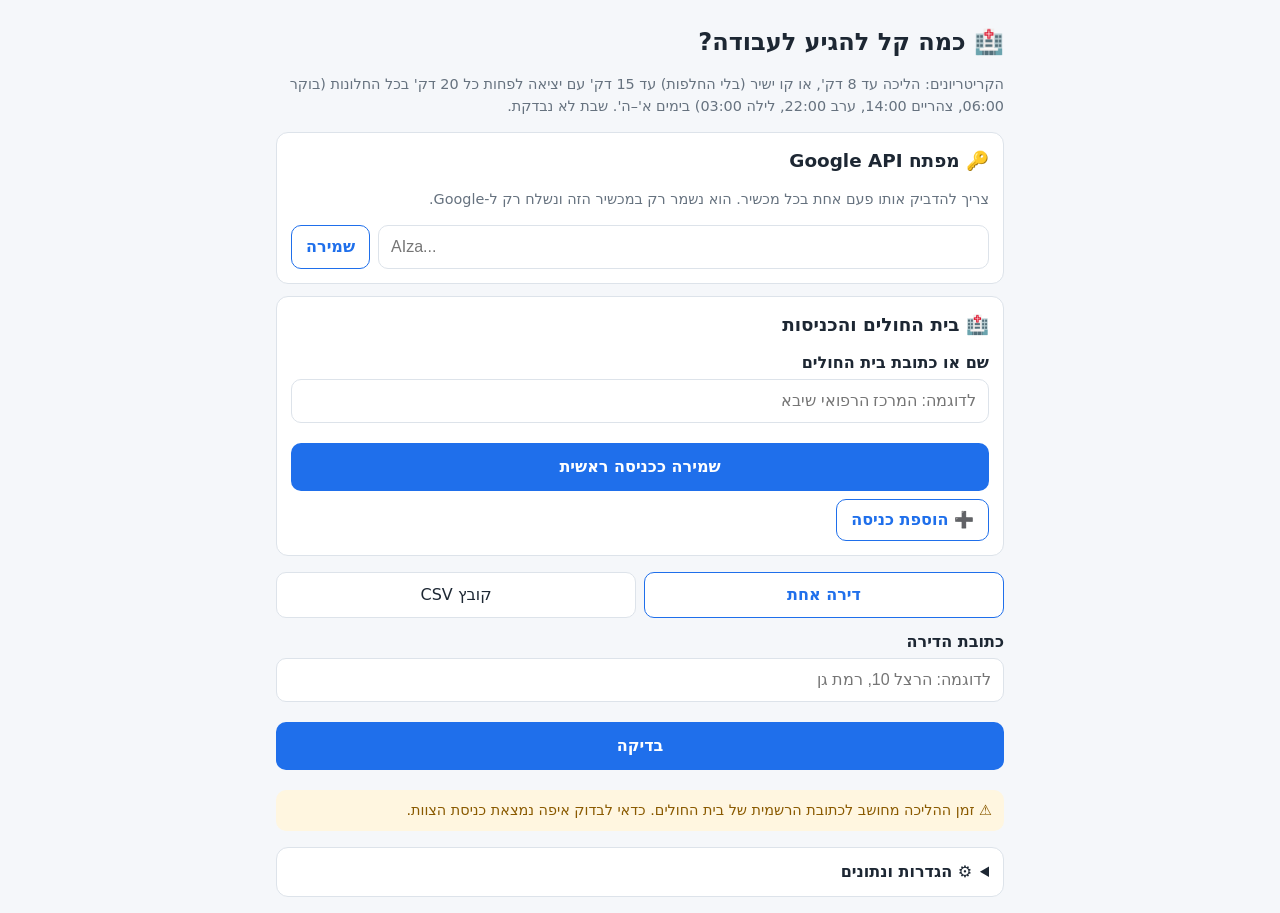
<file: index.html>
<!doctype html>
<html lang="he" dir="rtl">
<head>
  <meta charset="utf-8">
  <meta name="viewport" content="width=device-width, initial-scale=1, viewport-fit=cover">
  <title>דרך לעבודה</title>
  <meta name="description" content="כמה קל להגיע מדירה לבית החולים: הליכה, קווים ישירים ותדירות">
  <meta name="theme-color" content="#1f6feb">
  <meta name="apple-mobile-web-app-capable" content="yes">
  <meta name="mobile-web-app-capable" content="yes">
  <meta name="apple-mobile-web-app-title" content="דרך לעבודה">
  <meta name="apple-mobile-web-app-status-bar-style" content="default">
  <link rel="manifest" href="manifest.webmanifest">
  <link rel="icon" href="icons/icon-192.png" type="image/png">
  <link rel="apple-touch-icon" href="icons/apple-touch-icon.png">
  <link rel="stylesheet" href="css/style.css">
</head>
<body>
<main>
  <h1>🏥 כמה קל להגיע לעבודה?</h1>
  <p class="sub" id="criteria"></p>

  <section class="card" id="key-section" hidden>
    <h2>🔑 מפתח Google API</h2>
    <p class="muted">צריך להדביק אותו פעם אחת בכל מכשיר. הוא נשמר רק במכשיר הזה ונשלח רק ל-Google.</p>
    <div class="inline">
      <input id="api-key" dir="ltr" autocomplete="off" autocapitalize="off" spellcheck="false" placeholder="AIza...">
      <button type="button" class="secondary" id="key-save">שמירה</button>
    </div>
    <div id="key-error"></div>
  </section>

  <section class="card" id="hospital-section">
    <h2>🏥 בית החולים והכניסות</h2>
    <div id="hospital-setup" hidden>
      <label class="field">
        <span>שם או כתובת בית החולים</span>
        <input id="hospital" list="hospitals" autocomplete="off" placeholder="לדוגמה: המרכז הרפואי שיבא">
        <datalist id="hospitals">
          <option value="המרכז הרפואי שיבא, תל השומר, רמת גן">
          <option value="המרכז הרפואי תל אביב איכילוב, ויצמן 6, תל אביב">
          <option value="המרכז הרפואי רבין בילינסון, פתח תקווה">
          <option value="המרכז הרפואי וולפסון, חולון">
          <option value="המרכז הרפואי שמיר אסף הרופא, באר יעקב">
          <option value="המרכז הרפואי מאיר, כפר סבא">
          <option value="המרכז הרפואי לניאדו, נתניה">
          <option value="המרכז הרפואי הלל יפה, חדרה">
          <option value="הדסה עין כרם, ירושלים">
          <option value="הדסה הר הצופים, ירושלים">
          <option value="שערי צדק, ירושלים">
          <option value="רמב&quot;ם, חיפה">
          <option value="המרכז הרפואי כרמל, חיפה">
          <option value="המרכז הרפואי בני ציון, חיפה">
          <option value="המרכז הרפואי העמק, עפולה">
          <option value="המרכז הרפואי קפלן, רחובות">
          <option value="המרכז הרפואי ברזילי, אשקלון">
          <option value="אסותא אשדוד">
          <option value="המרכז הרפואי סורוקה, באר שבע">
          <option value="המרכז הרפואי גליל, נהריה">
          <option value="המרכז הרפואי זיו, צפת">
        </datalist>
      </label>
      <button type="button" class="primary" id="hospital-save">שמירה ככניסה ראשית</button>
      <div id="hospital-error"></div>
    </div>
    <ul id="entrance-list" class="entrances"></ul>
    <div class="row-actions">
      <button type="button" class="secondary" id="add-entrance">➕ הוספת כניסה</button>
      <span id="entrance-status" class="muted"></span>
    </div>
  </section>

  <div class="tabs" role="tablist">
    <button class="tab active" data-tab="single" role="tab">דירה אחת</button>
    <button class="tab" data-tab="csv" role="tab">קובץ CSV</button>
  </div>

  <section id="tab-single">
    <form id="single-form">
      <label class="field">
        <span>כתובת הדירה</span>
        <input id="address" autocomplete="street-address" placeholder="לדוגמה: הרצל 10, רמת גן" required>
      </label>
      <button type="submit" class="primary">בדיקה</button>
    </form>
    <div id="single-result"></div>
  </section>

  <section id="tab-csv" hidden>
    <p class="muted">קובץ עם העמודות: <code>address, price, link</code></p>
    <form id="csv-form">
      <input type="file" id="csv-file" accept=".csv,text/csv" required>
      <button type="submit" class="primary">בדיקת כל הדירות</button>
    </form>
    <div id="csv-progress"></div>
    <div id="csv-result"></div>
  </section>

  <p class="warning">⚠️ זמן ההליכה מחושב לכתובת הרשמית של בית החולים. כדאי לבדוק איפה נמצאת כניסת הצוות.</p>

  <details class="settings">
    <summary>⚙️ הגדרות ונתונים</summary>
    <div class="settings-body">
      <div class="row-actions">
        <span id="key-status" class="muted"></span>
        <button type="button" class="link-btn" id="key-change">החלפת מפתח</button>
      </div>
      <div class="row-actions">
        <span class="muted">גיבוי הכניסות לקובץ JSON (גם להעברה למכשיר אחר)</span>
        <span>
          <button type="button" class="link-btn" id="entrances-export">⬇️ ייצוא</button>
          <label class="link-btn file-label">⬆️ ייבוא<input type="file" id="entrances-import" accept=".json,application/json" hidden></label>
        </span>
      </div>
      <div class="row-actions">
        <span class="muted">תוצאות שמורות במכשיר כדי לחסוך קריאות ל-Google</span>
        <button type="button" class="link-btn" id="cache-clear">ניקוי מטמון</button>
      </div>
      <p class="muted">הקריטריונים נקבעים בקובץ settings.json בפרויקט.</p>
    </div>
  </details>
</main>

<dialog id="entrance-dialog">
  <form id="entrance-form">
    <h2 id="editor-title">כניסה חדשה</h2>
    <label class="field">
      <span>שם הכניסה</span>
      <input id="ent-label" placeholder="לדוגמה: כניסת צוות" required maxlength="80">
    </label>
    <div class="seg" role="tablist">
      <button type="button" data-mode="address">כתובת / תיאור</button>
      <button type="button" data-mode="map">סיכה במפה</button>
      <button type="button" data-mode="paste">קואורדינטות / קישור</button>
    </div>
    <div class="panel" data-panel="address">
      <div class="inline">
        <input id="ent-address" placeholder="כתובת או תיאור, לדוגמה: שיבא כניסה מזרחית">
        <button type="button" class="secondary" id="ent-address-go">חיפוש</button>
      </div>
    </div>
    <div class="panel" data-panel="map">
      <div id="map"></div>
      <p class="muted">לחיצה על המפה מציבה סיכה, ואפשר לגרור אותה. כדאי לעבור לתצוגת לוויין כדי לזהות את הכניסה.</p>
    </div>
    <div class="panel" data-panel="paste">
      <div class="inline">
        <input id="ent-paste" dir="ltr" placeholder="32.0461, 34.8516  או  https://www.google.com/maps/...">
        <button type="button" class="secondary" id="ent-paste-go">זיהוי</button>
      </div>
      <p class="muted">טיפ: בגוגל מפות, לחיצה ארוכה על המקום מציגה את הקואורדינטות למעלה. אפשר להעתיק ולהדביק אותן כאן.</p>
    </div>
    <div id="ent-found"></div>
    <div id="ent-error"></div>
    <div class="dialog-actions">
      <button type="button" class="secondary" id="ent-cancel">ביטול</button>
      <button type="submit" class="primary" id="ent-save" disabled>שמירה</button>
    </div>
  </form>
</dialog>
<script type="module" src="js/app.js"></script>
</body>
</html>
</file>
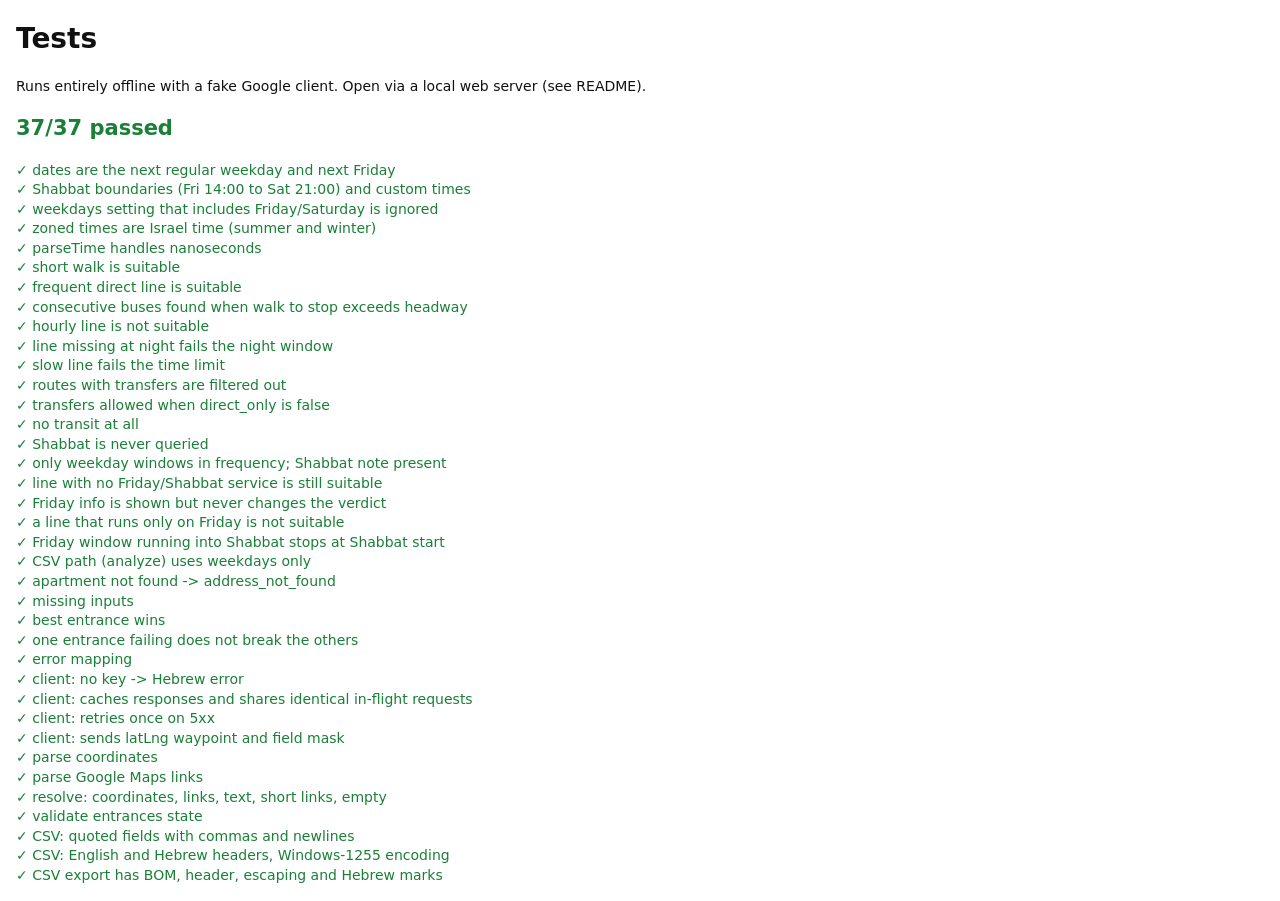
<file: tests/index.html>
<!doctype html>
<html lang="en">
<head>
  <meta charset="utf-8">
  <meta name="viewport" content="width=device-width, initial-scale=1">
  <title>Nurse Commute tests</title>
  <style>
    body { font: 14px/1.4 system-ui, sans-serif; margin: 16px; background: #fff; color: #111; }
    .pass { color: #1a7f37; } .fail { color: #c62828; font-weight: 600; }
    pre { white-space: pre-wrap; margin: 2px 0 8px 16px; color: #555; }
  </style>
</head>
<body>
  <h1>Tests</h1>
  <p>Runs entirely offline with a fake Google client. Open via a local web server (see README).</p>
  <div id="summary"></div>
  <div id="out"></div>
  <script type="module" src="tests.js"></script>
</body>
</html>
</file>
<file: css/style.css>
:root {
  --bg: #f5f7fa; --card: #fff; --text: #1d2733; --muted: #66727f; --border: #dde3ea;
  --primary: #1f6feb; --ok: #1a7f37; --ok-bg: #e6f4ea; --bad: #c62828; --bad-bg: #fdecea;
  --warn-bg: #fff6e0; --warn: #8a5a00;
}
@media (prefers-color-scheme: dark) {
  :root {
    --bg: #12161c; --card: #1b2129; --text: #e6edf3; --muted: #9aa7b4; --border: #2d3640;
    --primary: #4c8dff; --ok: #56d37a; --ok-bg: #16301f; --bad: #ff7b72; --bad-bg: #3a1d1d;
    --warn-bg: #3a2f12; --warn: #f0c060;
  }
}
* { box-sizing: border-box; }
body { margin: 0; background: var(--bg); color: var(--text);
  font: 16px/1.5 system-ui, "Segoe UI", Arial, sans-serif; }
main { max-width: 760px; margin: 0 auto; padding: 16px; }
h1 { font-size: 1.5rem; margin: 8px 0; }
h2 { font-size: 1.15rem; margin: 0 0 8px; }
.sub, .muted { color: var(--muted); font-size: .9rem; }
.field { display: block; margin: 12px 0; }
.field span { display: block; font-weight: 600; margin-bottom: 4px; }
input[type=text], input:not([type]), input[type=file] {
  width: 100%; padding: 12px; font-size: 1rem; border: 1px solid var(--border);
  border-radius: 10px; background: var(--card); color: var(--text); }
button { font: inherit; cursor: pointer; }
.primary { width: 100%; padding: 12px; margin-top: 8px; border: 0; border-radius: 10px;
  background: var(--primary); color: #fff; font-weight: 600; font-size: 1rem; }
.primary:disabled { opacity: .6; cursor: wait; }
.secondary { padding: 8px 14px; border: 1px solid var(--primary); border-radius: 10px;
  background: transparent; color: var(--primary); font-weight: 600; }
.tabs { display: flex; gap: 8px; margin: 16px 0 8px; }
.tab { flex: 1; padding: 10px; border: 1px solid var(--border); border-radius: 10px;
  background: var(--card); color: var(--text); }
.tab.active { border-color: var(--primary); color: var(--primary); font-weight: 700; }
.card { background: var(--card); border: 1px solid var(--border); border-radius: 12px;
  padding: 14px; margin: 12px 0; }
.verdict { font-weight: 700; font-size: 1.05rem; }
.verdict.ok { background: var(--ok-bg); color: var(--ok); border-color: transparent; }
.verdict.bad { background: var(--bad-bg); color: var(--bad); border-color: transparent; }
.error { background: var(--bad-bg); color: var(--bad); border-radius: 10px; padding: 12px; margin: 12px 0; }
.warning { background: var(--warn-bg); color: var(--warn); border-radius: 10px; padding: 10px 12px;
  font-size: .9rem; margin-top: 20px; }
.badge { display: inline-block; padding: 2px 10px; border-radius: 999px; font-size: .85rem; font-weight: 600; }
.badge.ok { background: var(--ok-bg); color: var(--ok); }
.badge.bad { background: var(--bad-bg); color: var(--bad); }
.big { font-size: 1.6rem; font-weight: 700; }
.line-title { display: flex; flex-wrap: wrap; align-items: center; gap: 8px; margin-bottom: 6px; }
.line-num { background: var(--primary); color: #fff; border-radius: 8px; padding: 2px 10px; font-weight: 700; }
dl.facts { display: grid; grid-template-columns: max-content 1fr; gap: 2px 12px; margin: 8px 0; }
dl.facts dt { color: var(--muted); }
dl.facts dd { margin: 0; }
.table-wrap { overflow-x: auto; }
table { width: 100%; border-collapse: collapse; font-size: .88rem; }
th, td { border-bottom: 1px solid var(--border); padding: 6px 4px; text-align: right; vertical-align: top; }
th { color: var(--muted); font-weight: 600; }
td.ok { color: var(--ok); } td.bad { color: var(--bad); }
.times { direction: ltr; unicode-bidi: isolate; font-variant-numeric: tabular-nums; }
.progress { height: 8px; background: var(--border); border-radius: 4px; overflow: hidden; margin: 12px 0 4px; }
.progress > div { height: 100%; background: var(--primary); transition: width .2s; }
a { color: var(--primary); }
.row-actions { display: flex; justify-content: space-between; align-items: center; gap: 8px; flex-wrap: wrap; }

/* ---- entrances ---- */
.entrances { list-style: none; padding: 0; margin: 8px 0; }
.entrance { border: 1px solid var(--border); border-radius: 10px; padding: 10px 12px; margin: 8px 0; }
.coords { direction: ltr; unicode-bidi: isolate; font-variant-numeric: tabular-nums; }
.entrance .actions { display: flex; gap: 8px; flex-wrap: wrap; margin-top: 6px; }
.link-btn { background: none; border: 0; padding: 4px 0; color: var(--primary); font-weight: 600; }
.link-btn.danger { color: var(--bad); }
input.inline-input, .inline input { flex: 1; min-width: 0; }
.inline { display: flex; gap: 8px; align-items: stretch; }
dialog { width: min(640px, 100vw); max-width: 100vw; max-height: 100dvh; border: 0; border-radius: 14px;
  padding: 16px; background: var(--card); color: var(--text); }
dialog::backdrop { background: rgba(0, 0, 0, .45); }
@media (max-width: 640px) {
  dialog { width: 100vw; height: 100dvh; margin: 0; border-radius: 0; }
}
.seg { display: flex; gap: 4px; margin: 8px 0; flex-wrap: wrap; }
.seg button { flex: 1; padding: 8px 6px; border: 1px solid var(--border); border-radius: 8px;
  background: var(--card); color: var(--text); font-size: .9rem; }
.seg button.active { border-color: var(--primary); color: var(--primary); font-weight: 700; }
#map { width: 100%; height: 340px; border-radius: 10px; background: var(--border); }
@media (max-width: 640px) { #map { height: 50dvh; } }
.found { background: var(--ok-bg); color: var(--ok); border-radius: 10px; padding: 10px 12px; margin: 10px 0; }
.found.approx { background: var(--warn-bg); color: var(--warn); }
.dialog-actions { display: flex; gap: 8px; margin-top: 12px; }
.dialog-actions > * { flex: 1; margin-top: 0; }
details.entrance-result { border: 1px solid var(--border); border-radius: 12px; margin: 12px 0; background: var(--card); }
details.entrance-result > summary { padding: 12px 14px; cursor: pointer; font-weight: 600; }
details.entrance-result > .body { padding: 0 10px 4px; }

/* ---- settings / key ---- */
details.settings { margin-top: 16px; border: 1px solid var(--border); border-radius: 12px; background: var(--card); }
details.settings > summary { padding: 12px 14px; cursor: pointer; font-weight: 600; }
.settings-body { padding: 0 14px 10px; }
.settings-body .row-actions { padding: 6px 0; border-bottom: 1px solid var(--border); }
.file-label { cursor: pointer; display: inline-block; }
body { padding-bottom: env(safe-area-inset-bottom); }

/* ---- Shabbat note / Friday info ---- */
.note { color: var(--muted); font-size: .88rem; margin: -4px 4px 8px; }
.info-block { border-top: 1px dashed var(--border); margin-top: 10px; padding-top: 8px; font-size: .88rem; }
.info-block > div { margin: 2px 0; }
</file>
